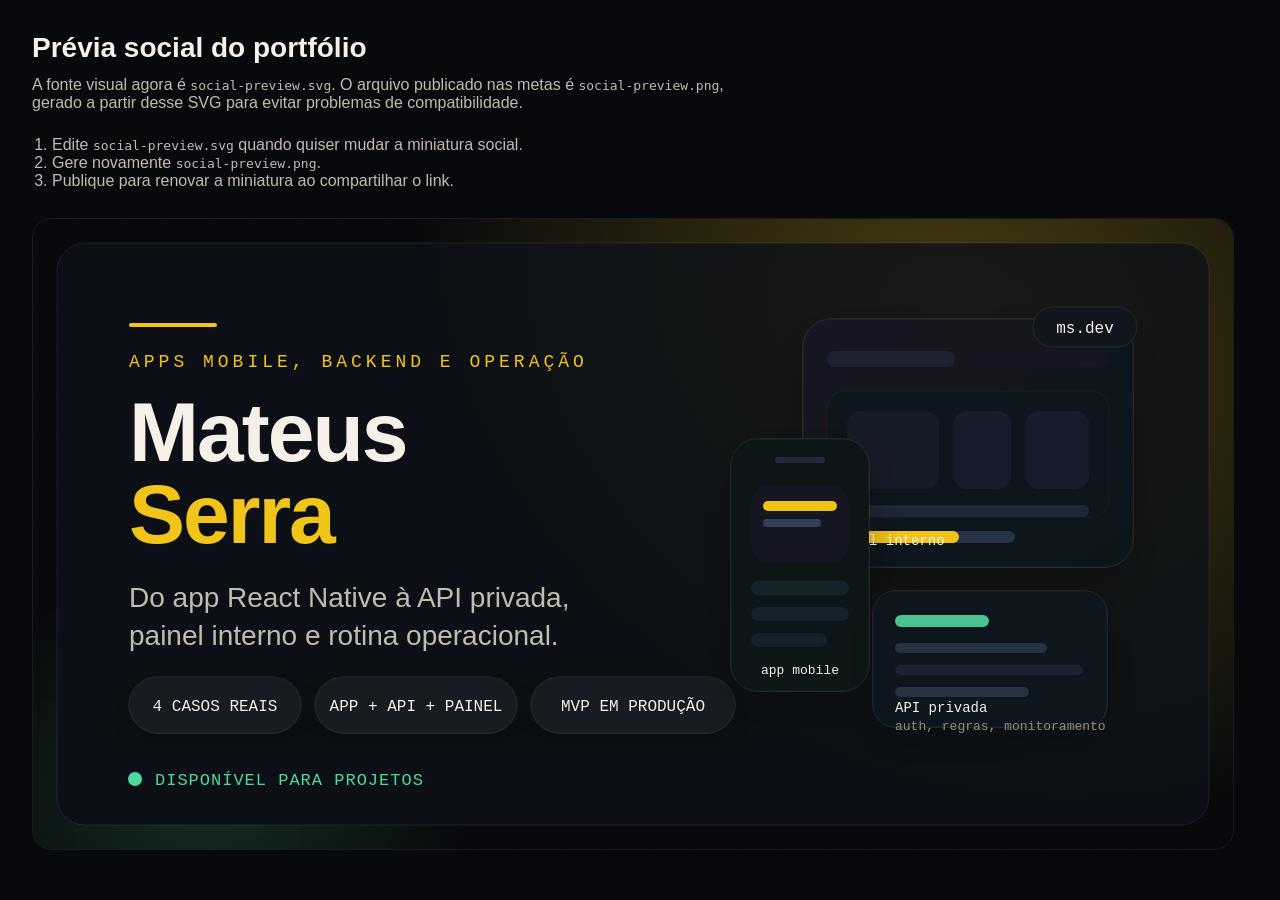
<file: generate-og-image.html>
<!DOCTYPE html>
<html lang="pt-BR">
<head>
    <meta charset="UTF-8">
    <title>Gerar Pr&eacute;via Social</title>
</head>
<body style="margin: 0; padding: 32px; background: #08090c; color: #f6f1e8; font-family: 'Segoe UI', Arial, sans-serif;">
    <h1 style="margin: 0 0 12px; font-size: 28px;">Pr&eacute;via social do portf&oacute;lio</h1>
    <p style="margin: 0 0 24px; max-width: 720px; color: #c2bcaf;">
        A fonte visual agora &eacute; <code>social-preview.svg</code>. O arquivo publicado nas metas &eacute;
        <code>social-preview.png</code>, gerado a partir desse SVG para evitar problemas de compatibilidade.
    </p>
    <ol style="margin: 0 0 28px; padding-left: 20px; color: #c2bcaf;">
        <li>Edite <code>social-preview.svg</code> quando quiser mudar a miniatura social.</li>
        <li>Gere novamente <code>social-preview.png</code>.</li>
        <li>Publique para renovar a miniatura ao compartilhar o link.</li>
    </ol>
    <div style="border: 1px solid rgba(255,255,255,0.08); border-radius: 20px; overflow: hidden; max-width: 1200px;">
        <img src="social-preview.svg" alt="Pr&eacute;via social do portf&oacute;lio" style="display: block; width: 100%; height: auto;">
    </div>
</body>
</html>
</file>
